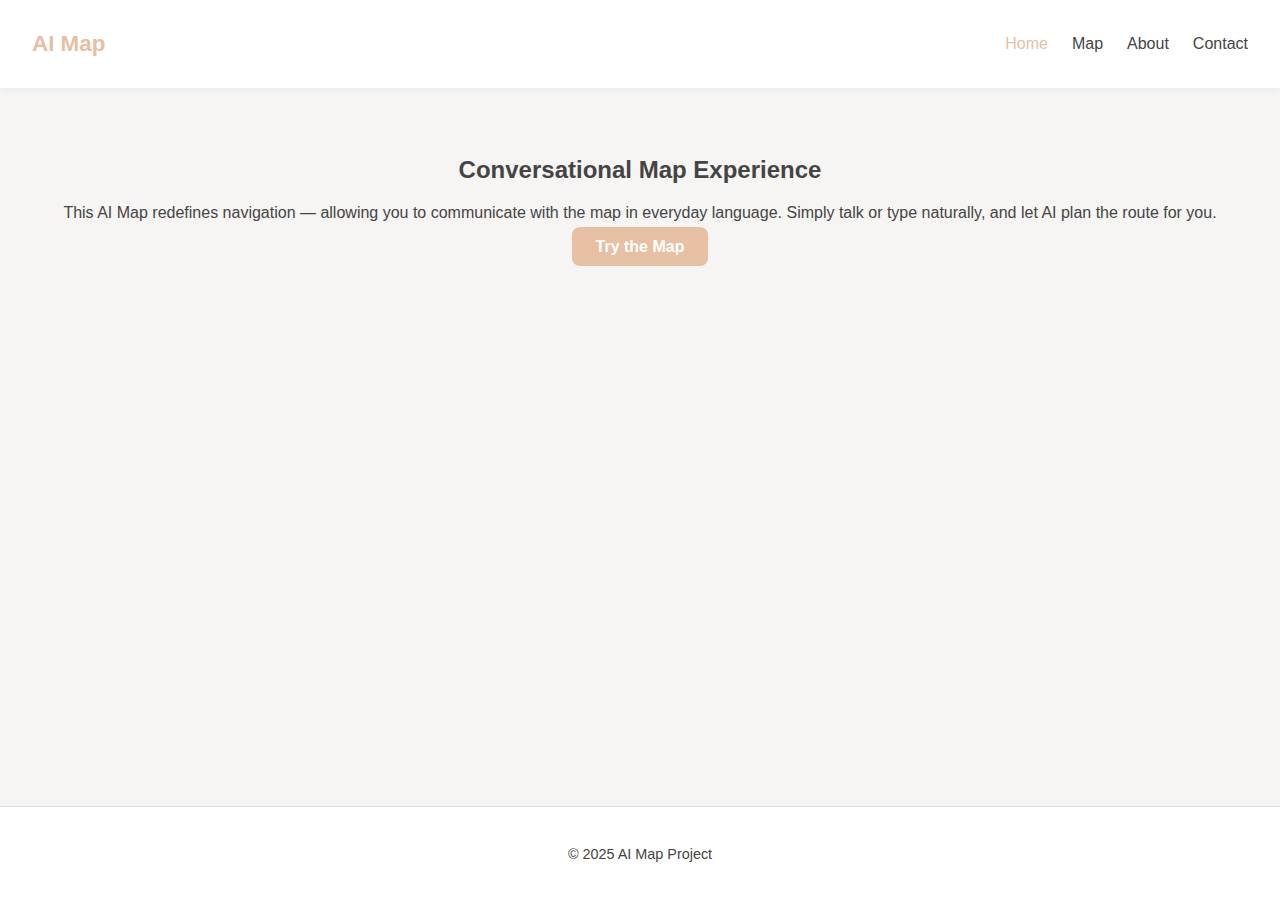
<file: index.html>
<!DOCTYPE html>
<html lang="en">
<head>
  <meta charset="UTF-8" />
  <meta name="viewport" content="width=device-width, initial-scale=1.0" />
  <title>AI Map | Home</title>
  <link rel="stylesheet" href="style.css" />
</head>
<body>
  <header>
    <nav class="navbar">
      <h1>AI Map</h1>
      <ul>
        <li><a href="index.html" class="active">Home</a></li>
        <li><a href="map.html">Map</a></li>
        <li><a href="about.html">About</a></li>
        <li><a href="contact.html">Contact</a></li>
      </ul>
    </nav>
  </header>

  <main class="home-container">
    <section class="intro">
      <h2>Conversational Map Experience</h2>
      <p>
        This AI Map redefines navigation — allowing you to communicate with the map in everyday language. 
        Simply talk or type naturally, and let AI plan the route for you.
      </p>
      <a href="map.html" class="cta-btn">Try the Map</a>
    </section>
  </main>

  <footer>
    <p>© 2025 AI Map Project</p>
  </footer>
</body>
</html>
</file>
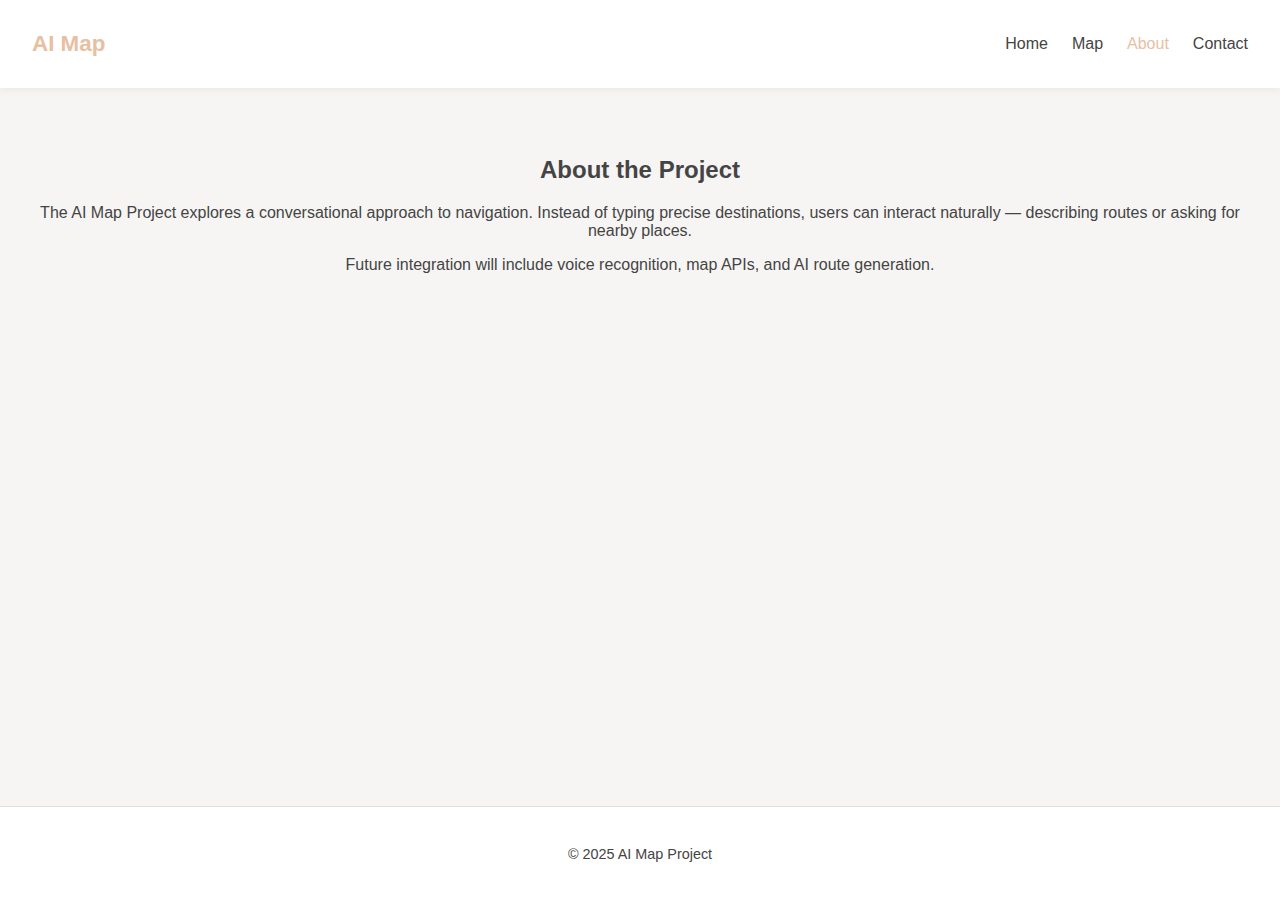
<file: about.html>
<!DOCTYPE html>
<html lang="en">
<head>
  <meta charset="UTF-8" />
  <meta name="viewport" content="width=device-width, initial-scale=1.0" />
  <title>About | AI Map Project</title>
  <link rel="stylesheet" href="style.css" />
</head>
<body>
  <header>
    <nav class="navbar">
      <h1>AI Map</h1>
      <ul>
        <li><a href="index.html">Home</a></li>
        <li><a href="map.html">Map</a></li>
        <li><a href="about.html" class="active">About</a></li>
        <li><a href="contact.html">Contact</a></li>
      </ul>
    </nav>
  </header>

  <main class="about-container">
    <h2>About the Project</h2>
    <p>
      The AI Map Project explores a conversational approach to navigation. 
      Instead of typing precise destinations, users can interact naturally — 
      describing routes or asking for nearby places.
    </p>
    <p>
      Future integration will include voice recognition, map APIs, and AI route generation.
    </p>
  </main>

  <footer>
    <p>© 2025 AI Map Project</p>
  </footer>
</body>
</html>
</file>
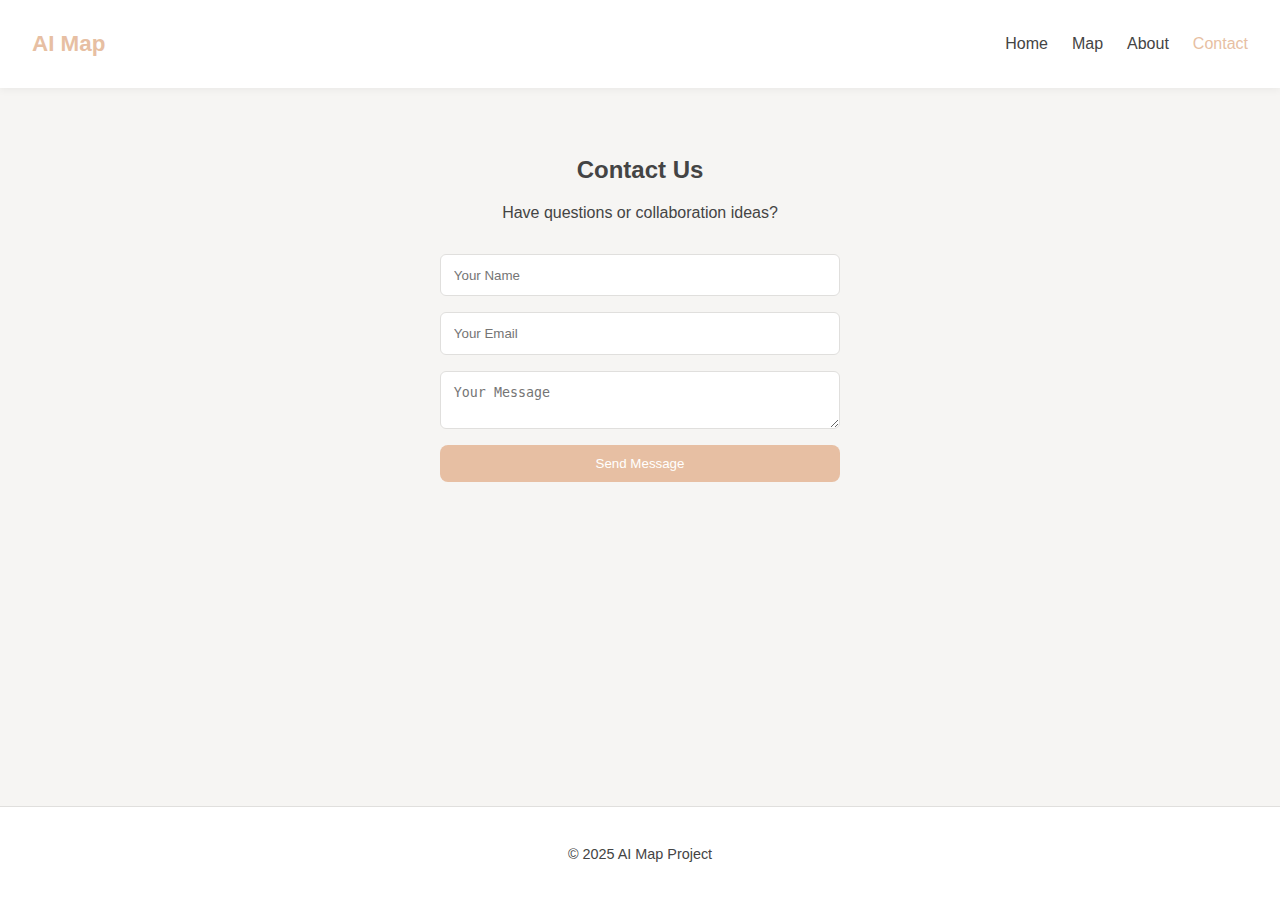
<file: contact.html>
<!DOCTYPE html>
<html lang="en">
<head>
  <meta charset="UTF-8" />
  <meta name="viewport" content="width=device-width, initial-scale=1.0" />
  <title>Contact | AI Map Project</title>
  <link rel="stylesheet" href="./css/style.css" />
</head>
<body>
  <header>
    <nav class="navbar">
      <h1>AI Map</h1>
      <ul>
        <li><a href="index.html">Home</a></li>
        <li><a href="map.html">Map</a></li>
        <li><a href="about.html">About</a></li>
        <li><a href="contact.html" class="active">Contact</a></li>
      </ul>
    </nav>
  </header>

  <main class="contact-container">
    <h2>Contact Us</h2>
    <p>Have questions or collaboration ideas?</p>
    <form>
      <input type="text" placeholder="Your Name" required />
      <input type="email" placeholder="Your Email" required />
      <textarea placeholder="Your Message" required></textarea>
      <button type="submit">Send Message</button>
    </form>
  </main>

  <footer>
    <p>© 2025 AI Map Project</p>
  </footer>
</body>
</html>
</file>
<file: style.css>
:root {
  --bg: #f6f5f3;
  --accent: #e7bfa3;
  --text: #444;
  --light-gray: #e0dfdd;
  --white: #fff;
}

body {
  font-family: "Poppins", sans-serif;
  background: var(--bg);
  color: var(--text);
  margin: 0;
  padding: 0;
}

/* navbar */
.navbar {
  display: flex;
  justify-content: space-between;
  align-items: center;
  background: var(--white);
  padding: 1rem 2rem;
  box-shadow: 0 2px 8px rgba(0,0,0,0.05);
}
.navbar h1 { color: var(--accent); font-size: 1.4rem; }
.navbar ul { list-style: none; display: flex; gap: 1.5rem; margin: 0; }
.navbar a {
  text-decoration: none;
  color: var(--text);
  font-weight: 500;
}
.navbar a.active, .navbar a:hover { color: var(--accent); }

/* layout */
.home-container, .about-container, .contact-container {
  padding: 3rem 2rem;
  text-align: center;
}

.cta-btn {
  background: var(--accent);
  color: var(--white);
  padding: 0.7rem 1.5rem;
  border-radius: 8px;
  text-decoration: none;
  font-weight: 600;
}

/* Map layout */
.map-layout {
  display: grid;
  grid-template-columns: 1fr 2fr;
  min-height: 80vh;
  padding: 1rem;
  gap: 1rem;
}
.chatbox, .map-area {
  background: var(--white);
  border-radius: 12px;
  padding: 1.5rem;
  box-shadow: 0 4px 12px rgba(0,0,0,0.05);
}
#chat-window {
  height: 300px;
  overflow-y: auto;
  border: 1px solid var(--light-gray);
  padding: 1rem;
  margin-bottom: 1rem;
}
.map-toolbar {
  display: flex;
  gap: 1rem;
  margin-bottom: 1rem;
}
.tab-btn {
  background: var(--light-gray);
  border: none;
  padding: 0.5rem 1rem;
  border-radius: 6px;
  cursor: pointer;
}
.tab-btn.active {
  background: var(--accent);
  color: white;
}
.map-sample {
  background: var(--light-gray);
  height: 200px;
  border-radius: 10px;
  display: flex;
  align-items: center;
  justify-content: center;
  font-size: 1.2rem;
}
.map-section { display: none; }
.map-section.active { display: block; }

/* Contact form */
form {
  display: flex;
  flex-direction: column;
  gap: 1rem;
  max-width: 400px;
  margin: 2rem auto;
}
input, textarea {
  padding: 0.8rem;
  border: 1px solid var(--light-gray);
  border-radius: 6px;
}
button {
  background: var(--accent);
  color: white;
  border: none;
  padding: 0.7rem;
  border-radius: 8px;
  cursor: pointer;
}

/* Footer */
footer {
  text-align: center;
  padding: 1.5rem 0;
  background-color: var(--white);
  color: var(--text);
  border-top: 1px solid var(--light-gray);
  font-size: 0.9rem;
  position: fixed;
  bottom: 0;
  width: 100%;
}

/* Map container */
#map {
  height: 500px;
  width: 100%;
  border-radius: 10px;
  border: 2px solid var(--light-gray);
}

/* =========================================================
   New Section: Travel Destinations
   ========================================================= */

#intro h2 {
  color: var(--accent);
  font-size: 1.6rem;
  margin-bottom: 1.5rem;
}

#destinations {
  margin-top: 3rem;
  text-align: center;
  padding-bottom: 5rem;
}

#destinations h2 {
  color: var(--accent);
  font-size: 1.6rem;
  margin-bottom: 1.5rem;
}

#destinations-container {
  display: grid;
  grid-template-columns: repeat(5, 1fr); 
  grid-auto-rows: auto;
  gap: 1.5rem;
  padding: 1rem 2rem;
  justify-items: center;
}


.destination-card {
  background: var(--white);
  border: 1px solid var(--light-gray);
  border-radius: 12px;
  box-shadow: 0 2px 8px rgba(0,0,0,0.05);
  padding: 1rem;
  text-align: center;
  transition: transform 0.2s ease, box-shadow 0.2s ease;
}

.destination-card:hover {
  transform: translateY(-5px);
  box-shadow: 0 6px 14px rgba(0,0,0,0.1);
}

.destination-card img {
  width: 100%;
  height: 150px;
  object-fit: cover;
  border-radius: 8px;
  margin-bottom: 0.8rem;
}

.destination-card h3 {
  font-size: 1.1rem;
  color: var(--accent);
  margin: 0.3rem 0;
}

.destination-card p {
  font-size: 0.9rem;
  color: var(--text);
  margin-bottom: 0.5rem;
}

.destination-card .rating {
  display: inline-block;
  font-weight: 600;
  color: #ffb400;
}
</file>
<file: css/style.css>
:root {
  --bg: #f6f5f3;
  --accent: #e7bfa3;
  --text: #444;
  --light-gray: #e0dfdd;
  --white: #fff;
}

body {
  font-family: "Poppins", sans-serif;
  background: var(--bg);
  color: var(--text);
  margin: 0;
  padding: 0;
}

/* navbar */
.navbar {
  display: flex;
  justify-content: space-between;
  align-items: center;
  background: var(--white);
  padding: 1rem 2rem;
  box-shadow: 0 2px 8px rgba(0,0,0,0.05);
}
.navbar h1 { color: var(--accent); font-size: 1.4rem; }
.navbar ul { list-style: none; display: flex; gap: 1.5rem; margin: 0; }
.navbar a {
  text-decoration: none;
  color: var(--text);
  font-weight: 500;
}
.navbar a.active, .navbar a:hover { color: var(--accent); }

/* layout */
.home-container, .about-container, .contact-container {
  padding: 3rem 2rem;
  text-align: center;
}

.cta-btn {
  background: var(--accent);
  color: var(--white);
  padding: 0.7rem 1.5rem;
  border-radius: 8px;
  text-decoration: none;
  font-weight: 600;
}

/* Map layout */
.map-layout {
  display: grid;
  grid-template-columns: 1fr 2fr;
  min-height: 80vh;
  padding: 1rem;
  gap: 1rem;
}
.chatbox, .map-area {
  background: var(--white);
  border-radius: 12px;
  padding: 1.5rem;
  box-shadow: 0 4px 12px rgba(0,0,0,0.05);
}
#chat-window {
  height: 300px;
  overflow-y: auto;
  border: 1px solid var(--light-gray);
  padding: 1rem;
  margin-bottom: 1rem;
}
.map-toolbar {
  display: flex;
  gap: 1rem;
  margin-bottom: 1rem;
}
.tab-btn {
  background: var(--light-gray);
  border: none;
  padding: 0.5rem 1rem;
  border-radius: 6px;
  cursor: pointer;
}
.tab-btn.active {
  background: var(--accent);
  color: white;
}
.map-sample {
  background: var(--light-gray);
  height: 200px;
  border-radius: 10px;
  display: flex;
  align-items: center;
  justify-content: center;
  font-size: 1.2rem;
}
.map-section { display: none; }
.map-section.active { display: block; }

/* Contact form */
form {
  display: flex;
  flex-direction: column;
  gap: 1rem;
  max-width: 400px;
  margin: 2rem auto;
}
input, textarea {
  padding: 0.8rem;
  border: 1px solid var(--light-gray);
  border-radius: 6px;
}
button {
  background: var(--accent);
  color: white;
  border: none;
  padding: 0.7rem;
  border-radius: 8px;
  cursor: pointer;
}

/* Footer */
footer {
  text-align: center;
  padding: 1.5rem 0;
  background-color: var(--white);
  color: var(--text);
  border-top: 1px solid var(--light-gray);
  font-size: 0.9rem;
  position: fixed;
  bottom: 0;
  width: 100%;
}

/* Map container */
#map {
  height: 500px;
  width: 100%;
  border-radius: 10px;
  border: 2px solid var(--light-gray);
}

/* =========================================================
   New Section: Travel Destinations
   ========================================================= */

#intro h2 {
  color: var(--accent);
  font-size: 1.6rem;
  margin-bottom: 1.5rem;
}

#destinations {
  margin-top: 3rem;
  text-align: center;
  padding-bottom: 5rem;
}

#destinations h2 {
  color: var(--accent);
  font-size: 1.6rem;
  margin-bottom: 1.5rem;
}

#destinations-container {
  display: grid;
  grid-template-columns: repeat(5, 1fr); 
  grid-auto-rows: auto;
  gap: 1.5rem;
  padding: 1rem 2rem;
  justify-items: center;
}


.destination-card {
  background: var(--white);
  border: 1px solid var(--light-gray);
  border-radius: 12px;
  box-shadow: 0 2px 8px rgba(0,0,0,0.05);
  padding: 1rem;
  text-align: center;
  transition: transform 0.2s ease, box-shadow 0.2s ease;
}

.destination-card:hover {
  transform: translateY(-5px);
  box-shadow: 0 6px 14px rgba(0,0,0,0.1);
}

.destination-card img {
  width: 100%;
  height: 150px;
  object-fit: cover;
  border-radius: 8px;
  margin-bottom: 0.8rem;
}

.destination-card h3 {
  font-size: 1.1rem;
  color: var(--accent);
  margin: 0.3rem 0;
}

.destination-card p {
  font-size: 0.9rem;
  color: var(--text);
  margin-bottom: 0.5rem;
}

.destination-card .rating {
  display: inline-block;
  font-weight: 600;
  color: #ffb400;
}
</file>
